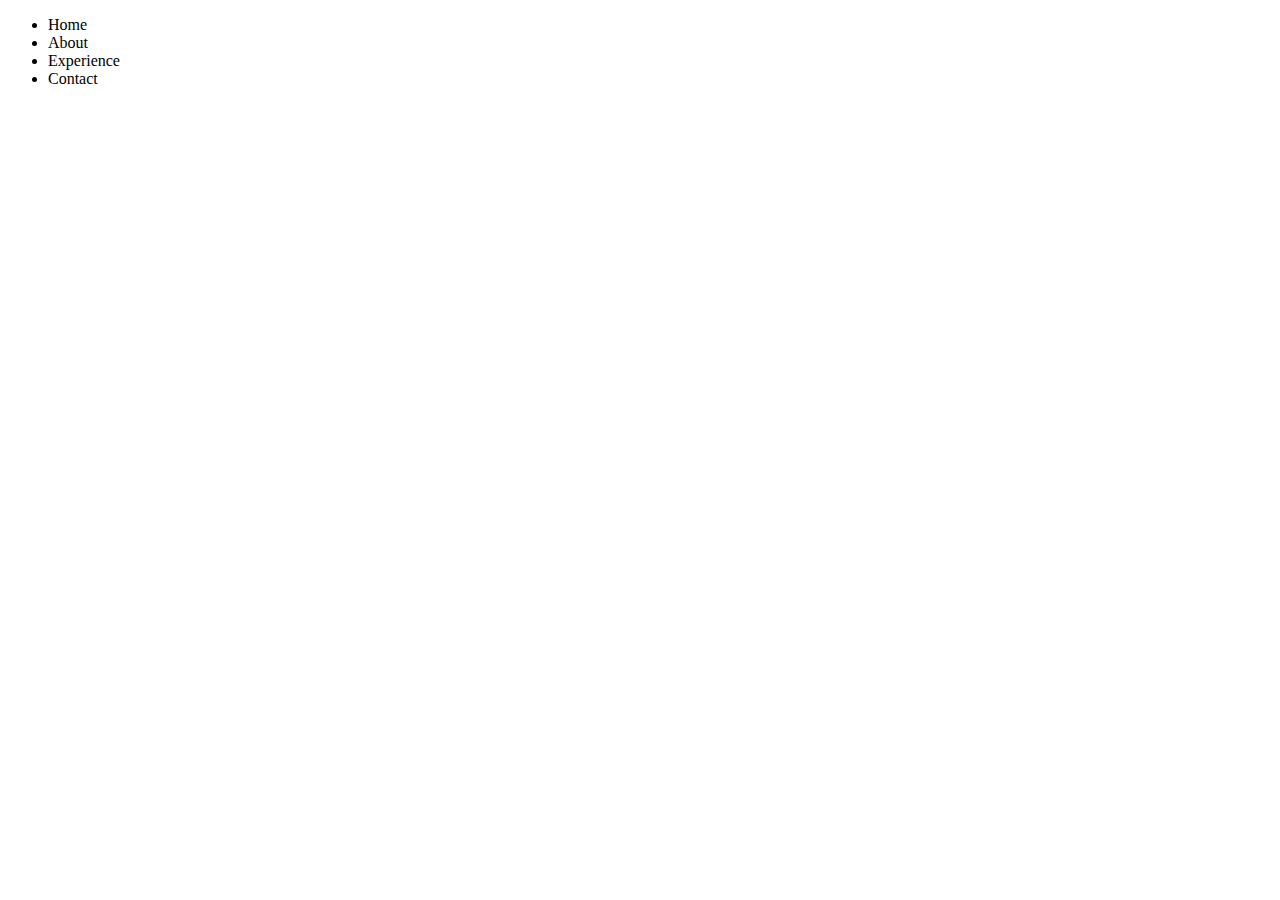
<file: index.html>
<!DOCTYPE html>
<html lang="en">
<head>
    <meta charset="UTF-8">
    <meta http-equiv="X-UA-Compatible" content="IE=edge">
    <meta name="viewport" content="width=device-width, initial-scale=1.0">
    <title>My Portfolio Website</title>
</head>
<body>
    <navbar id="nav">
        <ul>
            <li>Home</li>
            <li>About</li>
            <li>Experience</li>
            <li>Contact</li>
        </ul>
    </navbar>
    
</body>
</html>
</file>
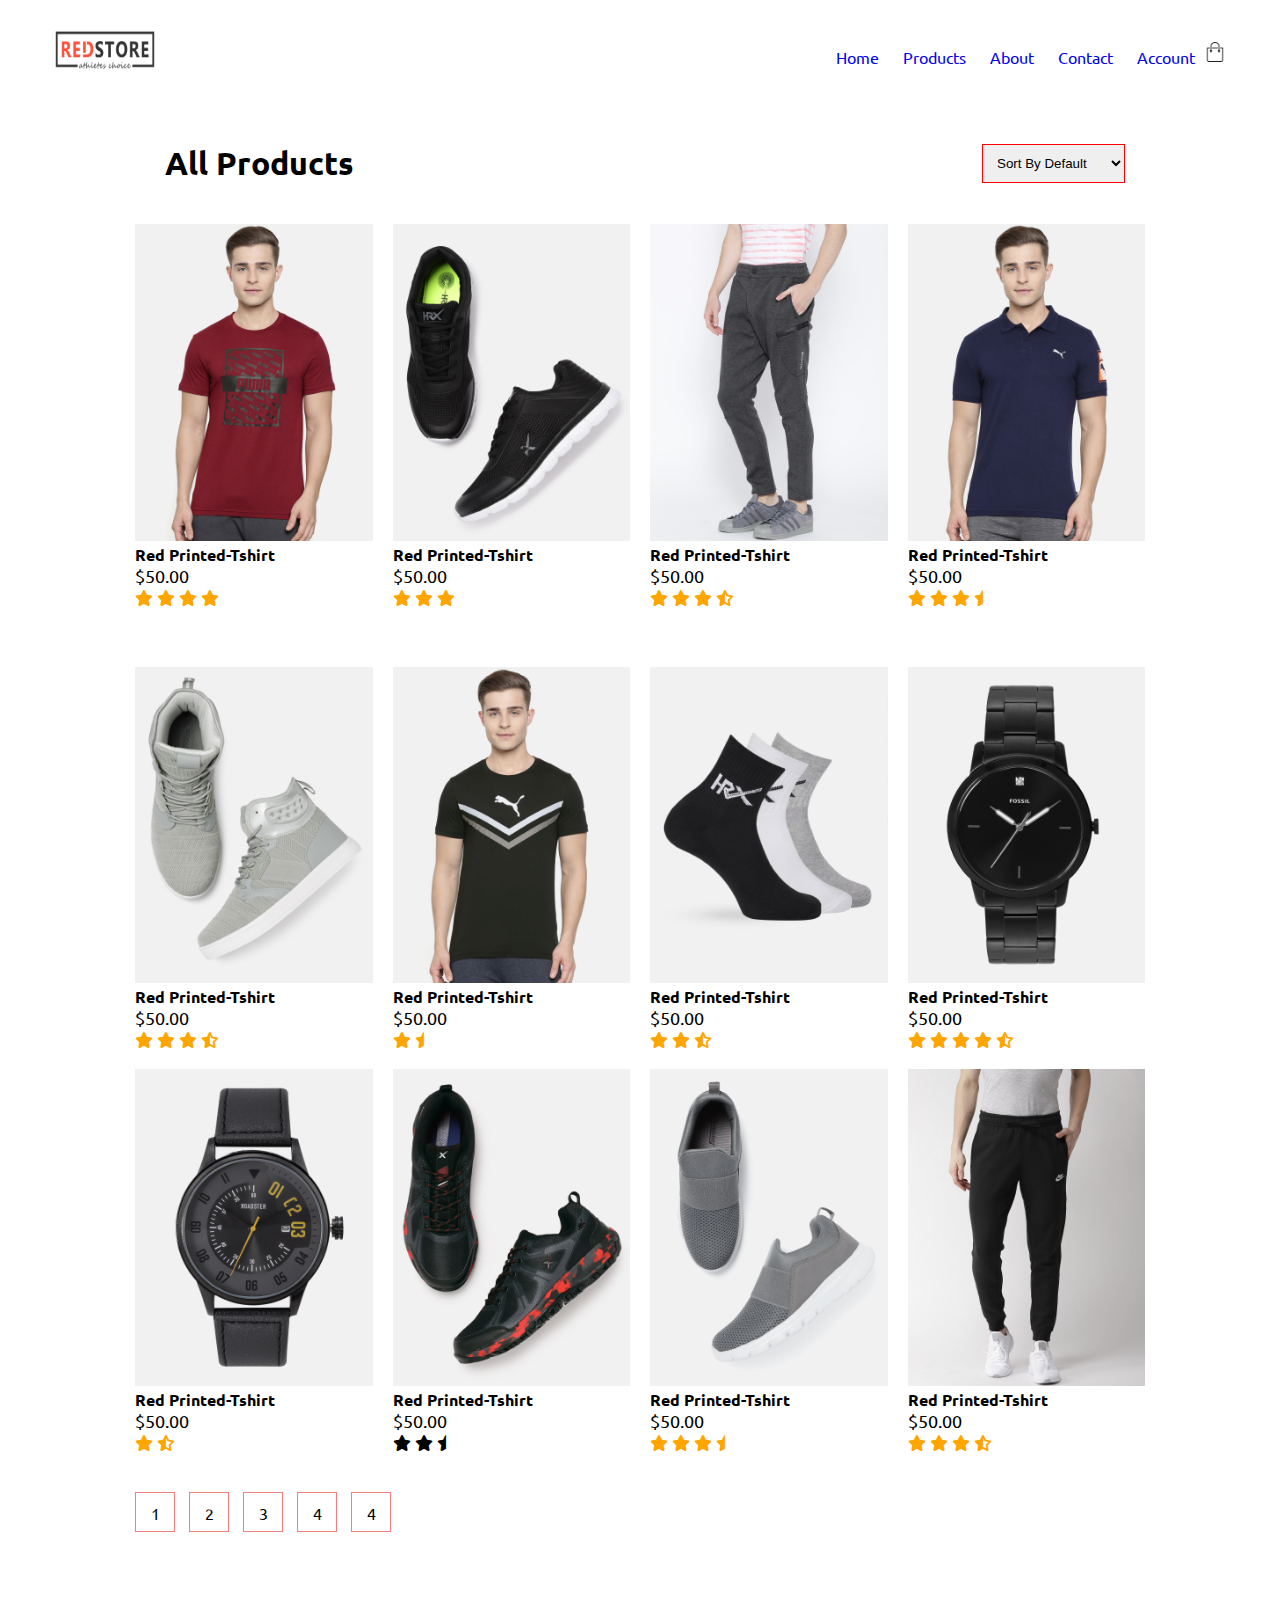
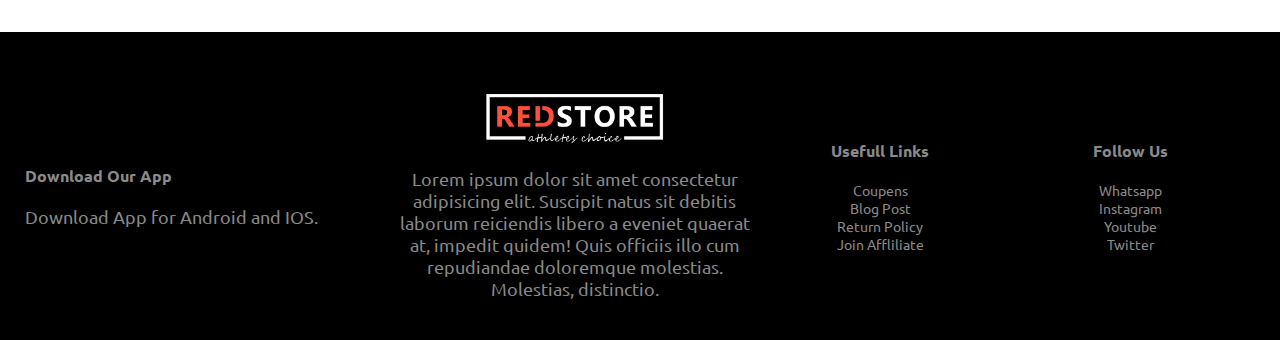
<file: products.html>
<!DOCTYPE html>
<html lang="en">
<head>
   <meta charset="UTF-8">
   <meta http-equiv="X-UA-Compatible" content="IE=edge">
   <meta name="viewport" content="width=device-width, initial-scale=1.0">
   <link rel="stylesheet" href="style.css">
   <link rel="preconnect" href="https://fonts.googleapis.com">
<link rel="preconnect" href="https://fonts.gstatic.com" crossorigin>
<link rel="stylesheet" href="https://cdnjs.cloudflare.com/ajax/libs/font-awesome/6.0.0/css/all.min.css" integrity="sha512-9usAa10IRO0HhonpyAIVpjrylPvoDwiPUiKdWk5t3PyolY1cOd4DSE0Ga+ri4AuTroPR5aQvXU9xC6qOPnzFeg==" crossorigin="anonymous" referrerpolicy="no-referrer" />
<link href="https://fonts.googleapis.com/css2?family=Josefin+Sans:ital,wght@0,400;0,500;1,600&family=Prompt:ital,wght@1,300;1,400;1,600&family=Supermercado+One&family=Ubuntu:wght@500&display=swap" rel="stylesheet">

   <title>Products - Red-Store</title>
</head>
<body>
   
      <div class="container">
         <div class="navbar">
            <div class="logo">
               <img src="images/logo.png">
            </div>
           <nav>
              <ul id="menu-items">
                <li><a href="#">Home</a></li>
                <li><a href="#">Products</a></li>
                <li><a href="#">About</a></li>
                <li><a href="#">Contact</a></li>
                <li><a href="#">Account</a></li>
              </ul>
           </nav>
           <img src="images/cart.png" width="20px">
           <img src="images/menu.png" class="menu-item" onclick="MenuToggle();">
           </div>
         </div>
        
      </div>
   
  <!------------------Featured catagaries--------------------------------->
  
   
   <!------------------Featured Products--------------------------------->
   <div class="products">
   <div class="small-container">
     <div class="row row-2">
         <h1>
             All Products
         </h1>
         <select>
             <option>Sort By Default</option>
             <option>Sort By Price</option>
             <option>Sort By Products</option>
             <option>Sort By Rating</option>
         </select>
     </div>
      <div class="row">
        
         <div class="col-4">
            <img src="images/product-1.jpg">
            <h4>Red Printed-Tshirt</h4>
            <p>$50.00</p>
            <div class="rating">
            <i class="fa-solid fa-star"></i>
            <i class="fa-solid fa-star"></i>
            <i class="fa-solid fa-star"></i>
            <i class="fa-solid fa-star"></i>
         </div>
      </div>
         <div class="col-4">
            <img src="images/product-2.jpg">
            <h4>Red Printed-Tshirt</h4>
            <p>$50.00</p>
            <div class="rating">
            <i class="fa-solid fa-star"></i>
            <i class="fa-solid fa-star"></i>
            <i class="fa-solid fa-star"></i>
         </div>
      </div>
         <div class="col-4">
            <img src="images/product-3.jpg">
            <h4>Red Printed-Tshirt</h4>
            <p>$50.00</p>
            <div class="rating">
            <i class="fa-solid fa-star"></i>
            <i class="fa-solid fa-star"></i>
            <i class="fa-solid fa-star"></i>
            <i class="fa-solid fa-star-half-stroke"></i>
         </div>
      </div>
         <div class="col-4">
            <img src="images/product-4.jpg">
            <h4>Red Printed-Tshirt</h4>
            <p>$50.00</p>
            <div class="rating">
            <i class="fa-solid fa-star"></i>
            <i class="fa-solid fa-star"></i>
            <i class="fa-solid fa-star"></i>
            <i class="fa-solid fa-star-half"></i>
         </div>
      </div>
      </div>
    </div>
 <!-------------------More Products----------->

 <div class="products">
    <div class="small-container">
      
       
     
       <div class="row">
       <div class="col-4">
          <img src="images/product-5.jpg">
          <h4>Red Printed-Tshirt</h4>
          <p>$50.00</p>
          <div class="rating">
          <i class="fa-solid fa-star"></i>
          <i class="fa-solid fa-star"></i>
          <i class="fa-solid fa-star"></i>
          <i class="fa-solid fa-star-half-stroke"></i>
       </div>
    </div>
       <div class="col-4">
          <img src="images/product-6.jpg">
          <h4>Red Printed-Tshirt</h4>
          <p>$50.00</p>
          <div class="rating">
          <i class="fa-solid fa-star"></i>
          <i class="fa-solid fa-star-half"></i>
       </div>
       </div>
       <div class="col-4">
          <img src="images/product-7.jpg">
          <h4>Red Printed-Tshirt</h4>
          <p>$50.00</p>
          <div class="rating">
          <i class="fa-solid fa-star"></i>
          <i class="fa-solid fa-star"></i>
          <i class="fa-solid fa-star-half-stroke"></i>
       </div>
       </div>
       <div class="col-4">
          <img src="images/product-8.jpg">
          <h4>Red Printed-Tshirt</h4>
          <p>$50.00</p>
          <div class="rating">
          <i class="fa-solid fa-star"></i>
          <i class="fa-solid fa-star"></i>
          <i class="fa-solid fa-star"></i>
          <i class="fa-solid fa-star"></i>
          <i class="fa-solid fa-star-half-stroke"></i>
       </div>
    </div>
       <div class="col-4">
          <img src="images/product-9.jpg">
          <h4>Red Printed-Tshirt</h4>
          <p>$50.00</p>
          <div class="rating">
          <i class="fa-solid fa-star"></i>
          <i class="fa-solid fa-star-half-stroke"></i>
       </div>
       </div>
       <div class="col-4">
          <img src="images/product-10.jpg">
          <h4>Red Printed-Tshirt</h4>
          <p>$50.00</p>
          <div class="rating"></div>
          <i class="fa-solid fa-star"></i>
          <i class="fa-solid fa-star"></i>
          <i class="fa-solid fa-star-half"></i>
          
       </div>
       <div class="col-4">
          <img src="images/product-11.jpg">
          <h4>Red Printed-Tshirt</h4>
          <p>$50.00</p>
          <div class="rating">
          <i class="fa-solid fa-star"></i>
          <i class="fa-solid fa-star"></i>
          <i class="fa-solid fa-star"></i>
          <i class="fa-solid fa-star-half"></i>
       </div>
    </div>
       <div class="col-4">
          <img src="images/product-12.jpg">
          <h4>Red Printed-Tshirt</h4>
          <p>$50.00</p>
          <div class="rating">
          <i class="fa-solid fa-star"></i>
          <i class="fa-solid fa-star"></i>
          <i class="fa-solid fa-star"></i>
          <i class="fa-solid fa-star-half-stroke"></i>
       </div>
    </div>
    </div>
    <div class="page-btn">
        <span>1</span>
        <span>2</span>
        <span>3</span>
        <span>4</span>
        <span>4</span>

    </div>
 </div>

  <!-------------------More Products----------->


      <!-------------------Latest Products----------->
      
<!----------------Offer-------------------------------------------------->

<!------------------Testimonial--------------------------------->

<!------------------Brands--------------------------------->

 <!------------------Footer--------------------------------->
 <div class="footer">
    <div class="container">
       <div class="row">
          <div class="footer-col-1">
            <h3>Download Our App</h3>
            <p>Download App for Android and IOS.</p>
          </div>
          <div class="footer-col-2">
            <img src="images/logo-white.png">
            <p>Lorem ipsum dolor sit amet consectetur adipisicing elit. Suscipit natus sit debitis laborum reiciendis libero a eveniet quaerat at, impedit quidem! Quis officiis illo cum repudiandae doloremque molestias. Molestias, distinctio.</p>
          </div>
          <div class="footer-col-3">
            <h3>Usefull Links</h3>
            <ul>
               <li>Coupens</li>
               <li>Blog Post</li>
               <li>Return Policy</li>
               <li>Join Affliliate</li>
            </ul>
          </div>
          <div class="footer-col-4">
            <h3>Follow Us</h3>
            <ul>
               <li>Whatsapp</li>
               <li>Instagram</li>
               <li>Youtube</li>
               <li>Twitter</li>
            </ul>
          </div>
       </div>
    </div>
 </div>
</body>
<script>
   var menuitem = document.getElementById("menu-items");

   menuitem.style.maxHeight = "0px";

   function MenuToggle(){
      if(menuitem.style.maxHeight == "0px")
      {
         menuitem.style.maxHeight = "240px";
      }
      else{
         menuitem.style.maxHeight = "0px";
      }
   }
</script>
</html>
</file>
<file: style.css>
*{
    margin: 0;
    padding: 0;
    box-sizing: border-box;
}
body{
    font-family: 'Josefin Sans', sans-serif;
font-family: 'Prompt', sans-serif;
font-family: 'Supermercado One', cursive;
font-family: 'Ubuntu', sans-serif;
}
.navbar{
    display: flex;
    align-items: center;
    padding: 30px;
    
}
.logo img{
    width: 100px;
    height: 40px;
    
}
nav{
    flex: 1;
    text-align: right;
    
}
nav ul{
    display: inline-block;
    list-style-type: none;
}
nav ul li{
    display: inline-block;
    padding: 10px;
    
}
nav ul li a{
    text-decoration: none;
}
.container{
    max-width:1300px;
    margin: auto;
    padding-left: 25px;
    padding-right: 25px;
    
}
p{
    color:black;
}
.row{
    display: flex;
    align-items: center;
    flex-wrap: wrap;
    justify-content: space-around;
}
.col-2{
    flex-basis: 50%;
    max-width: 500px;
}
.col-2 img{
   
    max-width: 100%;
    padding: 50px 0;
}
.col-2 h1{
    font-size: 40px;
    line-height: 49px;
    
}
.main-para{
    font-size: 20px;
    margin-top: 20px;
    line-height: 30px;
}
.col-2 .btn{
    display: inline-block;
    border: 1px solid grey;
    padding: 10px 20px;
    border-radius: 30px;
    text-decoration: none;
    margin-top: 20px;
    transition: 0.3s;
}
.col-2 .btn:hover{
    background-color: lightcoral;
    color: black;
}
.header{
    background:radial-gradient(#fff,#ffd6d6);
}
/*.......................Featured catagaries.................................*/
.categaries{
    margin:70px 0;
}
.col-3{
    flex-basis: 30%;
    min-width: 250px;
}
.col-3 img{
    width: 100%;
}
.small-container{
    max-width: 1080px;
    margin: auto;
    
    
    padding-left: 25px;
    padding-right: 25px;
}
/*.......................Featured Products.................................*/
.products{
    margin-top: 40px;;
}
.col-4{
    
    flex-basis: 25%;
    padding:10px;
    min-width: 200px;
    transition: transform 0.5s;

}
.col-4:hover{
    transform: translateY(-20px);
}
.col-4 img{
    width: 100%;
}
.product-heading{
    text-align: center;
    margin: auto;
    top: 0;
    margin: 20px 0;
    padding-bottom: 20px;
}
.rating{
    color:orange;
}
.offer{
    background:radial-gradient(#fff,#ffd6d6);
    margin-top: 70px 70px;
}
.offer .offer-img{
    padding: 50px;
}

small{
    font-size: 18px;
    color: blue;
}
.offer-heading{
    margin: 20px 0;
}
p{
    font-size: 18px;
}
/*.........................Testimonial.........................................*/
.testimonial{
    padding-top: 100px;
}
.testimonial .col-3{
   text-align: center;
    padding: 40px 20px;
    box-shadow: 0 0 20px 0px rgba(0, 0, 0, .2);
    cursor: pointer;
    transition: transform 0.5s;
}
.testimonial .col-3 img{
    width: 50px;
    margin-top: 20px;
    border-radius: 50%;
}
.testimonial .col-3:hover{
    transform: translateY(-10px);
}
.fa.fa-quote-left{
    font-size: 35px;
    color:crimson;
}
.testimonial .col-3 p{
    font-size: 16px;
    color:#777;
    margin: 10px 0 ;
}
.testimonial .col-3 h3{
    font-weight: 600;
    color:darkslategray;
    
}
/*........................Brands..............................*/

.brands{
    margin: 100px auto;
}
.col-5{
    width:160px;
}
.col-5 img{
    width: 100%;
    cursor: pointer;
    filter: grayscale(100%);
}
.col-5 img:hover{
    filter: grayscale(0);
}
/*........................Footer..............................*/
.footer{
    background:#000;
    color:#8a8a8a;
    font-size: 14px;
    padding: 60px 0 20px;
    margin-top: 100px;
}
.footer p{
    color:#8a8a8a;
}
.footer h3
{
    color: fff;
    margin-bottom: 20px;
}
.footer-col-1, .footer-col-2, .footer-col-3, .footer-col-4{
    min-width: 250px;
    margin-bottom: 20px;
}
.footer-col-1{
    flex-basis: 30%;
}
.footer-col-2{
    flex:1;
    text-align: center;
}
.footer-col-2 img{ 
    width: 180px;
    margin-bottom: 20px;    
    
}
.footer-col-3, .footer-col-4{
    flex-basis: 12%;
    text-align: center;
}
ul{
    list-style-type: none;
}
.menu-item{
    width:30px;
    height: 30px;
    margin-left: 20px;
    cursor: pointer;
    display: none;
    
}
/*...............................Media query for menu*/
@media only screen and (max-width:800px){
    nav ul{
        position: absolute;
        top: 70px;
        left: 0;
        background: #333;
        width: 100%;
        overflow: hidden;
        transition: max-height 0.5s;
    }
    nav ul li{
        display: block;
        margin-right: 50px;
        margin-top: 10px;
        
    }
    nav ul li a{
        color:wheat;
    }
    .menu-item{
        display: block;
    }
    
}
/*...............................Media query for menu*/
@media only screen and (max-width:600px){
    .row{
        text-align: center;
    }
    .col-2, .col-3, .col-4{
        flex-basis: 100%;
    }
}
.row-2{
    justify-content: space-between;
    margin: 40px 30px 30px 40px;
}
select{
    border: 1px solid red;
    padding: 10px 10px;
}
option{
    font-size: 15px;
}
select:focus{
    outline: none;
    color: #333;
}
.page-btn{
    margin: 0 auto 80px;
    margin-top: 30px;
}
.page-btn span{
    display: inline-block;
    border: 1px solid lightcoral;
    width: 40px;
    height: 40px;
    text-align: center;
    line-height: 40px;
    cursor: pointer;
    margin-left: 10px;

}
.page-btn span:hover{
    background: lightcoral;
    color: white;
}
</file>
